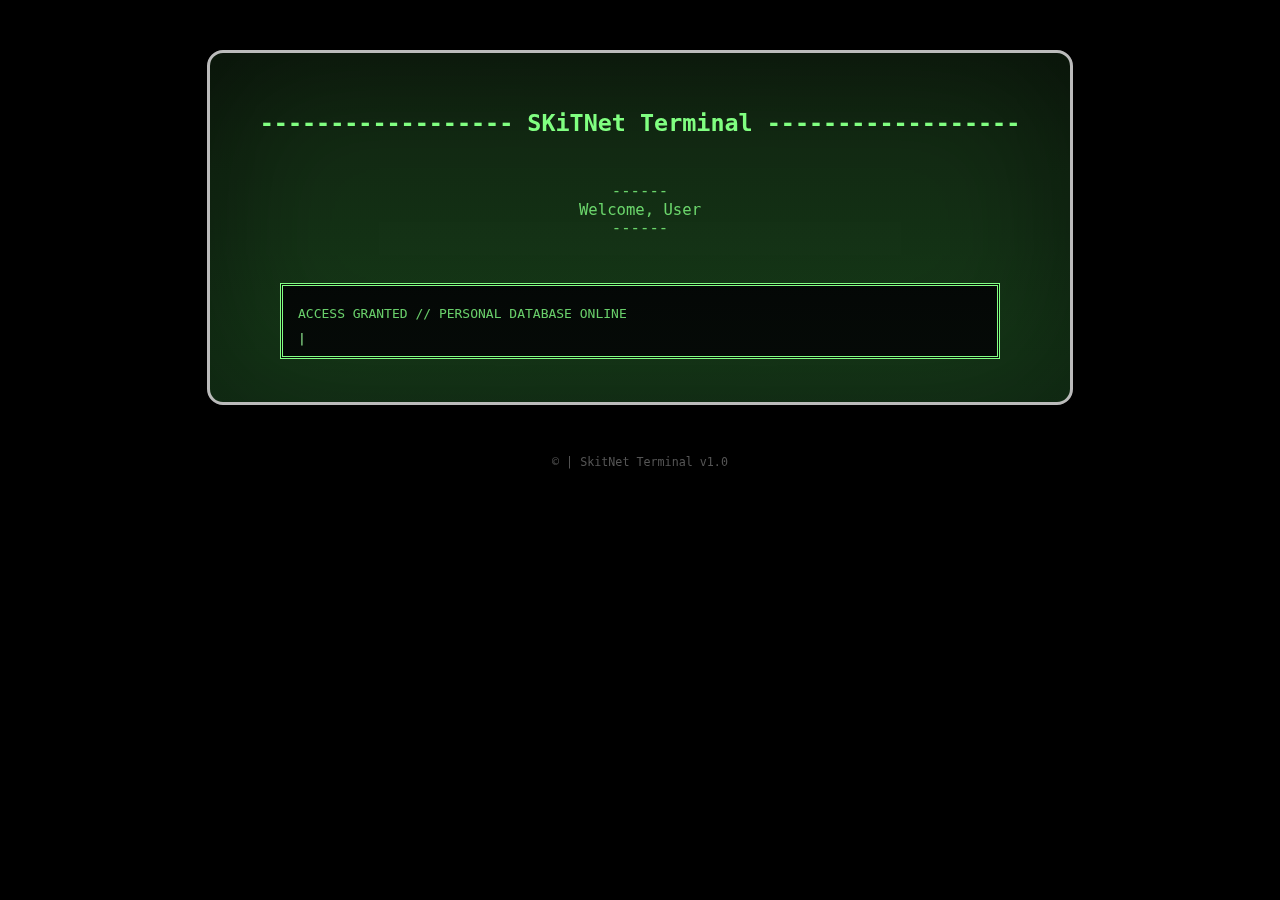
<file: index.html>
<!DOCTYPE html>
<html lang="en">
<head>
  <meta charset="UTF-8">
  <meta name="viewport" content="width=device-width, initial-scale=1.0">
  <title>Portfolio_Terminal</title>
  <link rel="stylesheet" href="style.css">
</head>

<body>
  <div class="main-container">
  <main class="terminal">
    <div class="overseer">
      <h1>------------------ SKiTNet Terminal ------------------</h1>
      <p>
        <span>------</span>
        Welcome, User
        <span>------</span>
      </p>
    </div>

    <br>

    <!-- System intro -->
    <blockquote class="text" id="boot-sequence">
        

    </blockquote>

        <section id="aboutMe">
        <div class="overseer" id="aboutMe.html">
            <h1>------ INTERVIEW LOG [SKiT-001] ------</h1>
            <a href="https://github.com/Flesheatingnerd">File Origin: /user_data/profile/about_me.sys</a>
        </div> 

        <blockquote class="text">
      <p><strong>Interviewer:</strong> System AI - Overseer Unit</p>
      <p><strong>Subject:</strong> User “Flesh”</p>
      <p><strong>Date:</strong> ██/██/20██</p>
      <p><strong>Clearance Level:</strong> Public</p>
      <br>

      <p><strong>Overseer:</strong> Who is “Flesh”?</p>
      <p><strong>Flesh:</strong> Many call me by many names. They know me as an Author, as a writer, as an artist, and as a developer. Many identities; Teller of Stories and Builder of Systems, yet they all are part of me. They shape me — through code, through words, through art.</p>
      <br>

      <p><strong>Overseer:</strong> What is Flesh?</p>
      <p><strong>Flesh:</strong> A concept that refused to stay in draft form. A person who turned curiosity into habit. I draw worlds when I can't write them, and I write when I can't code. Each form feeds the other.</p>
      <br>

      <p><strong>Overseer:</strong> Is “Flesh” really your name?</p>
      <p><strong>Flesh:</strong> (laughs softly) It's more of a handle — a relic of my old stories, where names carried weight. But over time, it became a kind of truth. “Flesh” is the part of me that creates, even when the rest of me hesitates.</p>
      <br>

      <p><strong>Overseer:</strong> What does Flesh do?</p>
      <p><strong>Flesh:</strong> I write. I draw. I build. My primary directive is full-stack creation — the front, the back, and everything in between. Whether it's a website, a story, or a sketch, it all begins with the same impulse: to make something real out of what isn't.</p>
      <br>

      <p><strong>Overseer:</strong> What drives this process?</p>
      <p><strong>Flesh:</strong> Curiosity. The thrill of making something that responds. A fascination with systems — human or digital — that can tell stories on their own. Maybe it's control. Maybe it's connection. I haven't decided yet.</p>
      <br>

      <p><strong>Overseer:</strong> How can I follow Flesh?</p>
      <p><strong>Flesh:</strong> My signal moves through the web — code, art, and fragments of fiction. If you wish to trace it, you'll find the breadcrumbs soon enough, in the portfolio's mainframe. (Transmission coordinates: <a href="#contact">CONTACT_PROTOCOL.sys</a>)</p>
      <br>

      <p><strong>Overseer:</strong> Any closing statement for the log?</p>
      <p><strong>Flesh:</strong> The internet's full of ghosts. Some leave traces of what they were. I'm trying to leave proof of what I could become.</p>
      <br>

      <p><strong>// SYSTEM SUMMARY //</strong></p>
      <p><strong>Core Functions:</strong> Full Stack Development, Front-End Design, Creative Writing, Digital Illustration</p>
      <p><strong>Languages:</strong> HTML, CSS, JavaScript (learning frameworks such as React & Node.js), and Python</p>
      <p><strong>Tools:</strong> VS Code, Github, Figma</p>
      <p><strong>Learning/Focus:</strong> Building interactive websites, and making stories that blend art with code; hopefully</p>
      <p><strong>Current Objective:</strong> Expanding technical skills while developing unique projects</p>
      <br>
      
      <p><strong>[END LOG]</strong></p>
    </blockquote>
    </section>

    <section id="project">
    <div class="overseer" id="project.html">
      <h1>------ PROJECTS DATABASE ------</h1>
      <a href="https://github.com/Flesheatingnerd">File Origin: /user_data/projects/sys_log</a>
    </div>

    <blockquote class="text">
      <p><strong>ACCESS LOG:</strong> Authorized user [User]</p>
      <p><strong>Status:</strong> Portfolio modules online.</p>
      <p><strong>Directive:</strong> Display all active and archived creations.</p>
      <br>

      <p><strong>Overseer:</strong> Initiating scan...</p>
      <p><strong>System:</strong> Found 4 records in current directory.</p>
      <br>

      <ul id="projects-list">
        <li>
          <p><strong>PROJECT_001: Terminal Portfolio [Active]</strong></p>
          <p>Description: The very system you're reading this from. A fusion of code and aesthetic, built with HTML, CSS, and JavaScript. Simulates a secure digital terminal while serving as a personal website.</p>
          <p>Stack: HTML | CSS | JavaScript</p>
          <p>Status: Deployed</p>
        </li>
        <br>

        <li>
          <p><strong>PROJECT_002: Tales at Skittles' Inn [In Development]</strong></p>
          <p>Description: A multi-genre story hub — cozy, eerie, and strange. Built to host fiction, artwork, and logs from different worlds, all connected under a single site framework.</p>
          <p>Stack: HTML | CSS | JavaScript (planned: React integration)</p>
          <p>Status: Under Construction</p>
        </li>
        <br>

        <li>
          <p><strong>PROJECT_003: KusinaSeekr [Ongoing]</strong></p>
          <p>Description: A web-based Filipino recipe and learning platform aimed at promoting home cooking and culinary education. Created for an academic capstone project.</p>
          <p>Stack: HTML | PHP | MySQL</p>
          <p>Status: <a href="https://github.com/adeptme/KusinaSeekr-Frontend"><span class="status">Archived</span></a></p>
        </li>
        <br>

         <li>
          <p><strong>PROJECT_004: Skittles Bot [Active]</strong></p>
          <p>Description: A Discord Bot responds to commands, posts fun prompts, and integrates small mini-games. Designed to be Flesh's small dive into Machine Learning.</p>
          <p>Stack: Python | Discord API</p>
          <p>Highlights:
            <ul>
              <li>Custom commands</li>
              <li>Play simple mini-games</li>
              <li>Role-playing features (Future Updates)</li>
            </ul>
          </p>
          <p>Status: <a href="https://github.com/Flesheatingnerd/Skittles-Companion"><span class="status online">Active</span></a></p>
        </li>
      </ul>

      <br>
      <p><strong>Overseer:</strong> Log complete. Awaiting new entries...</p>
      <br>

      <p><strong>[END OF FILE]</strong></p>
    </blockquote>
    </section>

    <section id="experience">
        <div class="overseer" id="experience.html">
      <h1>---- EXPERIENCE_ARCHIVE.sys ----</h1>
      <p>Accessing professional records...</p>
      <p>Encryption Level: CLASSIFIED</p>
      <p>Status: <strong>Access Granted</strong></p>
      <br>
    </div>

    <blockquote class="text">
      <p><strong>Overseer:</strong> User, please confirm your participation credentials.</p>
      <p><strong>Flesh:</strong> Uploading records now. These are the documented operations I've participated in — a blend of creative and technical missions.</p>
      <br>

      <!-- EXPERIENCE ENTRIES -->
      <ul id="exp-list">

        <li>
          <p><strong>OPERATION_001:</strong> <span> UI/UX Hawk-A-Thon: Designing the Future</span></p>
          <p>Description: Collaborated with a small dev team to design a prototype for an app-based tool within 48 hours. Helped a bit on UI, but focused more on pitching.</p>
          <p>Role: Business Pitcher </p>
          <p>Status: <span>Completed</span></p>
          <a href="images/certificate_hackathon.pdf" target="_blank">[VIEW CERTIFICATE]</a>
        </li>

        <br>

        <li>
          <p><strong>OPERATION_002:</strong> <span>Unlock() Forging Keys Towards the Doors of the Future</span></p>
          <p>Description: Wrote a compelling story focused on the Psychological aspects for a 2d game where the player navigate through dreamscapes shaped by the five stages of grief, uncovering fractured truths about themselves with each night they survive.</p>
          <p>Role: Writer</p>
          <p>Status: <span>Completed</span></p>
          <a href="#" target="_blank">[NOT AVAILABLE]</a>
        </li>

        <br>

        <li>
          <p><strong>OPERATION_003:</strong> <span>Lord of The Mysteries Writing Submission</span></p>
          <p>Description: Write a five thousand words story for a writing competion. The theme of the submission is sacrifice.</p>
          <p>Role: Writer</p>
          <p>Status: <span>Completed</span></p>
          <a href="images/Not All Blossom Spark.pdf">[VIEW STORY]</a>
        </li>
      </ul>

        <br>

      <p><strong>Overseer:</strong> All records verified. New entries pending upload...</p>

    </blockquote>
    </section>

    <section id="contact">
    <div class="overseer" id="contact.html">
          <h1>---- CONTACT_PROTOCOL.sys ----</h1>
      <p>Initializing secure uplink...</p>
      <p>Connection: <strong>Stable</strong></p>
      <p>Encryption Level: AES-256 | Channel Open</p>
      <br>
    </div>

    <blockquote class="text">
      <p><strong>System AI:</strong> State your transmission, User.</p>
      <p><strong>Overseer:</strong> You may send encrypted correspondence through the form below. I will forward it to your designated client.</p>

      <form id="contact-form" class="contact-form">
        <label for="name">> IDENTIFICATION</label><br>
        <input type="text" id="name" name="name" required><br><br>

        <label for="email">> RETURN CHANNEL</label><br>
        <input type="email" id="email" name="email" required><br><br>

        <label for="message">> TRANSMISSION DATA</label><br>
        <textarea id="message" name="message" rows="5" required></textarea><br><br>

        <button type="submit">[ SEND TRANSMISSION ]</button>
      </form>

      <div id="response"></div>

      <br><br>

      <p><strong>Overseer:</strong> Alternate communication routes available:</p>
      <ul>
        <li><a href="mailto:frankeliel.gasta@gmail.com">Encrypted Google Mail</a></li>
        <li><a href="https://github.com/Flesheatingnerd" target="_blank">GitHub Network</a></li>
        <li><a href="https://x.com/flesheatingnerd" target="_blank">X/Twitter Feed</a></li>
      </ul>
    </blockquote>
    </section>


    <div class="scanline"></div>
  </main>
  </div>



  <footer>
    <p>© | SkitNet Terminal v1.0</p>
  </footer>

  <script src="main.js"></script>
</body>
</html>
</file>
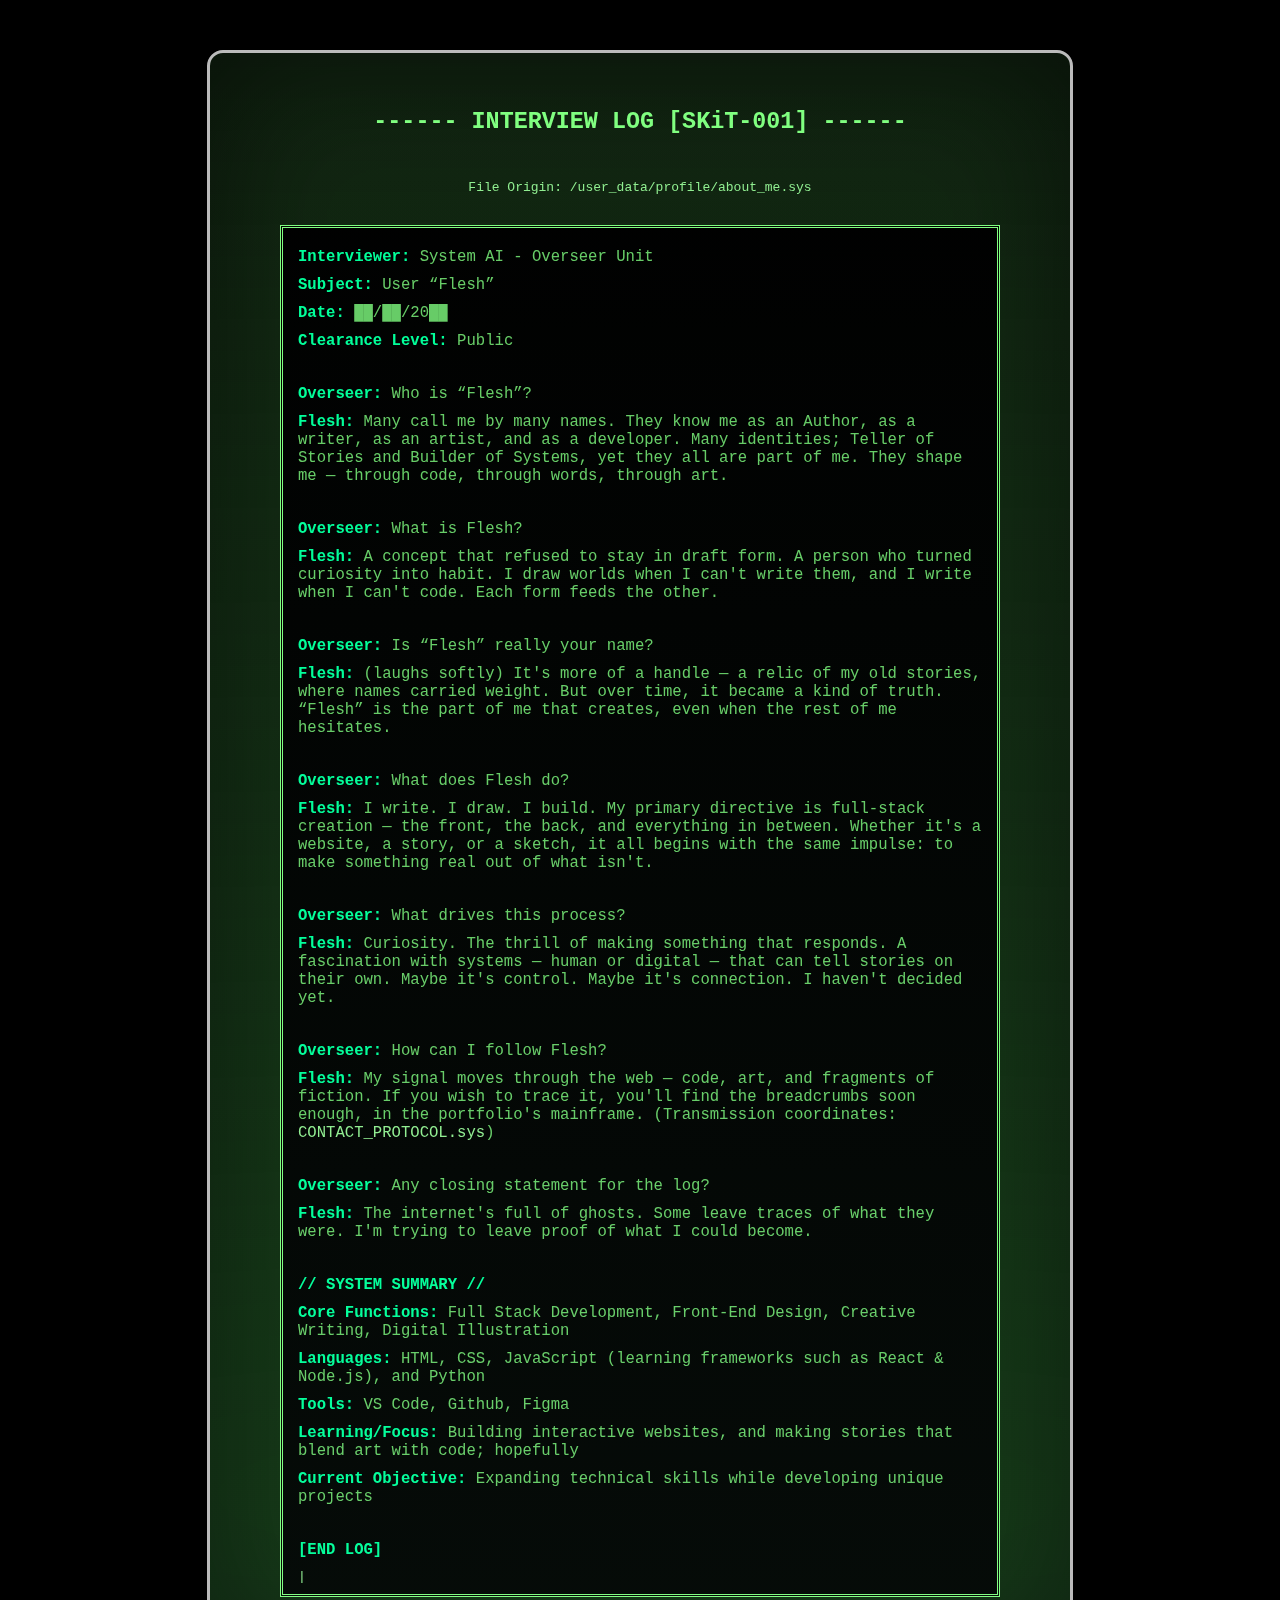
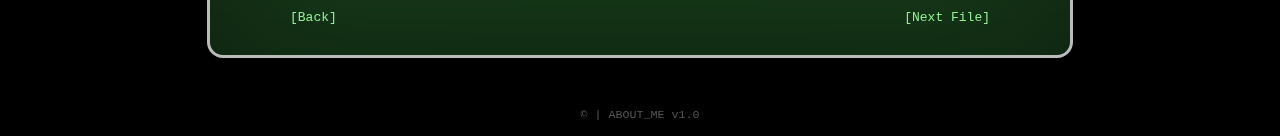
<file: aboutMe.html>
<!DOCTYPE html>
<html lang="en">
<head>
  <meta charset="UTF-8">
  <meta name="viewport" content="width=device-width, initial-scale=1.0">
  <title>About_Me.sys</title>
  <link rel="stylesheet" href="style.css">
</head>

<body>
  <main class="terminal">
    <div class="overseer">
      <h1>------ INTERVIEW LOG [SKiT-001] ------</h1>
      <a href="https://github.com/Flesheatingnerd">File Origin: /user_data/profile/about_me.sys</a> 

    <blockquote class="text">
      <p><strong>Interviewer:</strong> System AI - Overseer Unit</p>
      <p><strong>Subject:</strong> User “Flesh”</p>
      <p><strong>Date:</strong> ██/██/20██</p>
      <p><strong>Clearance Level:</strong> Public</p>
      <br>

      <p><strong>Overseer:</strong> Who is “Flesh”?</p>
      <p><strong>Flesh:</strong> Many call me by many names. They know me as an Author, as a writer, as an artist, and as a developer. Many identities; Teller of Stories and Builder of Systems, yet they all are part of me. They shape me — through code, through words, through art.</p>
      <br>

      <p><strong>Overseer:</strong> What is Flesh?</p>
      <p><strong>Flesh:</strong> A concept that refused to stay in draft form. A person who turned curiosity into habit. I draw worlds when I can't write them, and I write when I can't code. Each form feeds the other.</p>
      <br>

      <p><strong>Overseer:</strong> Is “Flesh” really your name?</p>
      <p><strong>Flesh:</strong> (laughs softly) It's more of a handle — a relic of my old stories, where names carried weight. But over time, it became a kind of truth. “Flesh” is the part of me that creates, even when the rest of me hesitates.</p>
      <br>

      <p><strong>Overseer:</strong> What does Flesh do?</p>
      <p><strong>Flesh:</strong> I write. I draw. I build. My primary directive is full-stack creation — the front, the back, and everything in between. Whether it's a website, a story, or a sketch, it all begins with the same impulse: to make something real out of what isn't.</p>
      <br>

      <p><strong>Overseer:</strong> What drives this process?</p>
      <p><strong>Flesh:</strong> Curiosity. The thrill of making something that responds. A fascination with systems — human or digital — that can tell stories on their own. Maybe it's control. Maybe it's connection. I haven't decided yet.</p>
      <br>

      <p><strong>Overseer:</strong> How can I follow Flesh?</p>
      <p><strong>Flesh:</strong> My signal moves through the web — code, art, and fragments of fiction. If you wish to trace it, you'll find the breadcrumbs soon enough, in the portfolio's mainframe. (Transmission coordinates: <a href="#contact">CONTACT_PROTOCOL.sys</a>)</p>
      <br>

      <p><strong>Overseer:</strong> Any closing statement for the log?</p>
      <p><strong>Flesh:</strong> The internet's full of ghosts. Some leave traces of what they were. I'm trying to leave proof of what I could become.</p>
      <br>

      <p><strong>// SYSTEM SUMMARY //</strong></p>
      <p><strong>Core Functions:</strong> Full Stack Development, Front-End Design, Creative Writing, Digital Illustration</p>
      <p><strong>Languages:</strong> HTML, CSS, JavaScript (learning frameworks such as React & Node.js), and Python</p>
      <p><strong>Tools:</strong> VS Code, Github, Figma</p>
      <p><strong>Learning/Focus:</strong> Building interactive websites, and making stories that blend art with code; hopefully</p>
      <p><strong>Current Objective:</strong> Expanding technical skills while developing unique projects</p>
      <br>
      
      <p><strong>[END LOG]</strong></p>
    </blockquote>

    

    <div class="scanline"></div>

    <div class="selection">
      <a href="index.html">[Back]</a>
      <a href="project.html">[Next File]</a>
    </div>

  </main>

  <footer>
    <p>© | ABOUT_ME v1.0</p>
  </footer>
</body>
</html>
</file>
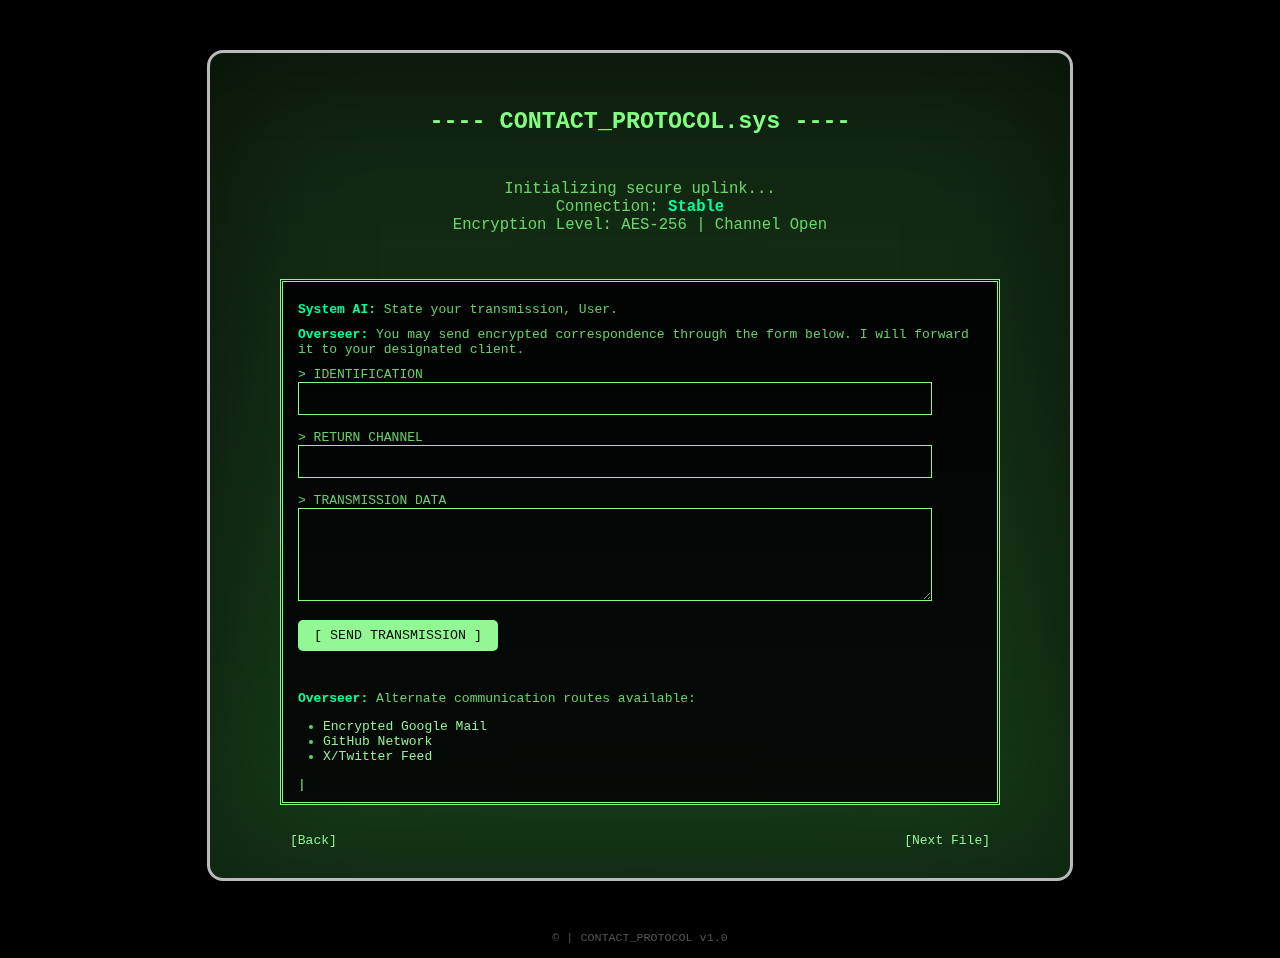
<file: contact.html>
<!DOCTYPE html>
<html lang="en">
<head>
  <meta charset="UTF-8">
  <meta name="viewport" content="width=device-width, initial-scale=1.0">
  <title>CONTACT_PROTOCOL.sys</title>
  <link rel="stylesheet" href="style.css">
</head>

<body>
  <main class="terminal">
    <div class="overseer">
      <h1>---- CONTACT_PROTOCOL.sys ----</h1>
      <p>Initializing secure uplink...</p>
      <p>Connection: <strong>Stable</strong></p>
      <p>Encryption Level: AES-256 | Channel Open</p>
      <br>
    </div>

    <blockquote class="text">
      <p><strong>System AI:</strong> State your transmission, User.</p>
      <p><strong>Overseer:</strong> You may send encrypted correspondence through the form below. I will forward it to your designated client.</p>

      <form id="contact-form" class="contact-form">
        <label for="name">> IDENTIFICATION</label><br>
        <input type="text" id="name" name="name" required><br><br>

        <label for="email">> RETURN CHANNEL</label><br>
        <input type="email" id="email" name="email" required><br><br>

        <label for="message">> TRANSMISSION DATA</label><br>
        <textarea id="message" name="message" rows="5" required></textarea><br><br>

        <button type="submit">[ SEND TRANSMISSION ]</button>
      </form>

      <div id="response"></div>

      <br><br>

      <p><strong>Overseer:</strong> Alternate communication routes available:</p>
      <ul>
        <li><a href="mailto:frankeliel.gasta@gmail.com">Encrypted Google Mail</a></li>
        <li><a href="https://github.com/Flesheatingnerd" target="_blank">GitHub Network</a></li>
        <li><a href="https://x.com/flesheatingnerd" target="_blank">X/Twitter Feed</a></li>
      </ul>
    </blockquote>

    <div class="scanline"></div>
    <br>

    <div class="selection">
      <a href="index.html">[Back]</a>
      <a href="experience.html">[Next File]</a>
    </div>

  </main>

  <footer>
    <p>© | CONTACT_PROTOCOL v1.0</p>
  </footer>

  <script src="contact.js"></script>
</body>
</html>
</file>
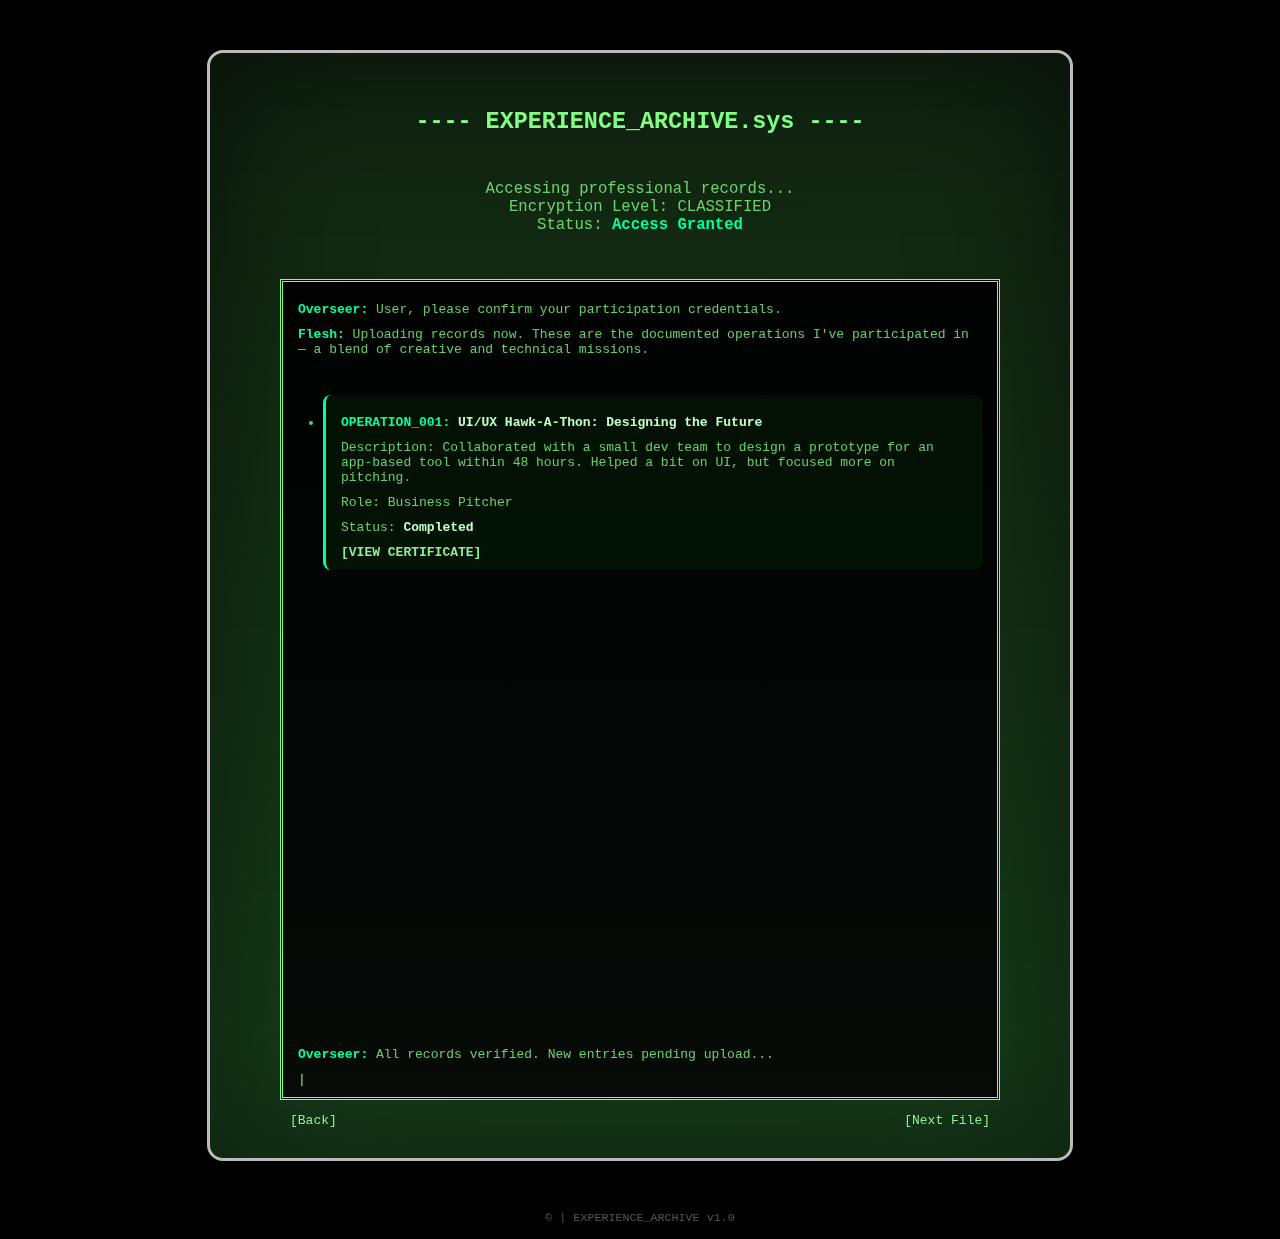
<file: experience.html>
<!DOCTYPE html>
<html lang="en">
<head>
  <meta charset="UTF-8" />
  <meta name="viewport" content="width=device-width, initial-scale=1.0" />
  <title>EXPERIENCE_ARCHIVE.sys</title>
  <link rel="stylesheet" href="style.css" />
</head>

<body>
  <main class="terminal">
    <div class="overseer">
      <h1>---- EXPERIENCE_ARCHIVE.sys ----</h1>
      <p>Accessing professional records...</p>
      <p>Encryption Level: CLASSIFIED</p>
      <p>Status: <strong>Access Granted</strong></p>
      <br>
    </div>

    <blockquote class="text">
      <p><strong>Overseer:</strong> User, please confirm your participation credentials.</p>
      <p><strong>Flesh:</strong> Uploading records now. These are the documented operations I've participated in — a blend of creative and technical missions.</p>
      <br>

      <!-- EXPERIENCE ENTRIES -->
      <ul id="exp-list">

        <li>
          <p><strong>OPERATION_001:</strong> <span> UI/UX Hawk-A-Thon: Designing the Future</span></p>
          <p>Description: Collaborated with a small dev team to design a prototype for an app-based tool within 48 hours. Helped a bit on UI, but focused more on pitching.</p>
          <p>Role: Business Pitcher </p>
          <p>Status: <span>Completed</span></p>
          <a href="images/certificate_hackathon.pdf" target="_blank">[VIEW CERTIFICATE]</a>
        </li>

        <br>

        <li>
          <p><strong>OPERATION_002:</strong> <span>Unlock() Forging Keys Towards the Doors of the Future</span></p>
          <p>Description: Wrote a compelling story focused on the Psychological aspects for a 2d game where the player navigate through dreamscapes shaped by the five stages of grief, uncovering fractured truths about themselves with each night they survive.</p>
          <p>Role: Writer</p>
          <p>Status: <span>Completed</span></p>
          <a href="#" target="_blank">[NOT AVAILABLE]</a>
        </li>

        <br>

        <li>
          <p><strong>OPERATION_003:</strong> <span>Lord of The Mysteries Writing Submission</span></p>
          <p>Description: Write a five thousand words story for a writing competion. The theme of the submission is sacrifice.</p>
          <p>Role: Writer</p>
          <p>Status: <span>Completed</span></p>
          <a href="images/Not All Blossom Spark.pdf">[VIEW STORY]</a>
        </li>
      </ul>

        <br>

      <p><strong>Overseer:</strong> All records verified. New entries pending upload...</p>

    </blockquote>

    <div class="scanline"></div>

    <div class="selection">
      <a href="index.html">[Back]</a>
      <a href="aboutMe.html">[Next File]</a>
    </div>

  </main>

  <footer>
    <p>© | EXPERIENCE_ARCHIVE v1.0</p>
  </footer>

      <script>
    // Simple "reveal" animation for projects (non-blocking)
    document.addEventListener("DOMContentLoaded", () => {
      const items = document.querySelectorAll("#exp-list li");
      items.forEach((li, i) => {
        li.style.opacity = 0;
        li.style.transform = "translateY(6px)";
        setTimeout(() => {
          li.style.transition = "opacity 400ms ease, transform 400ms ease";
          li.style.opacity = 1;
          li.style.transform = "translateY(0)";
        }, 600 + i * 220); // staggered reveal
      });
    });
    </script>

</body>
</html>
</file>
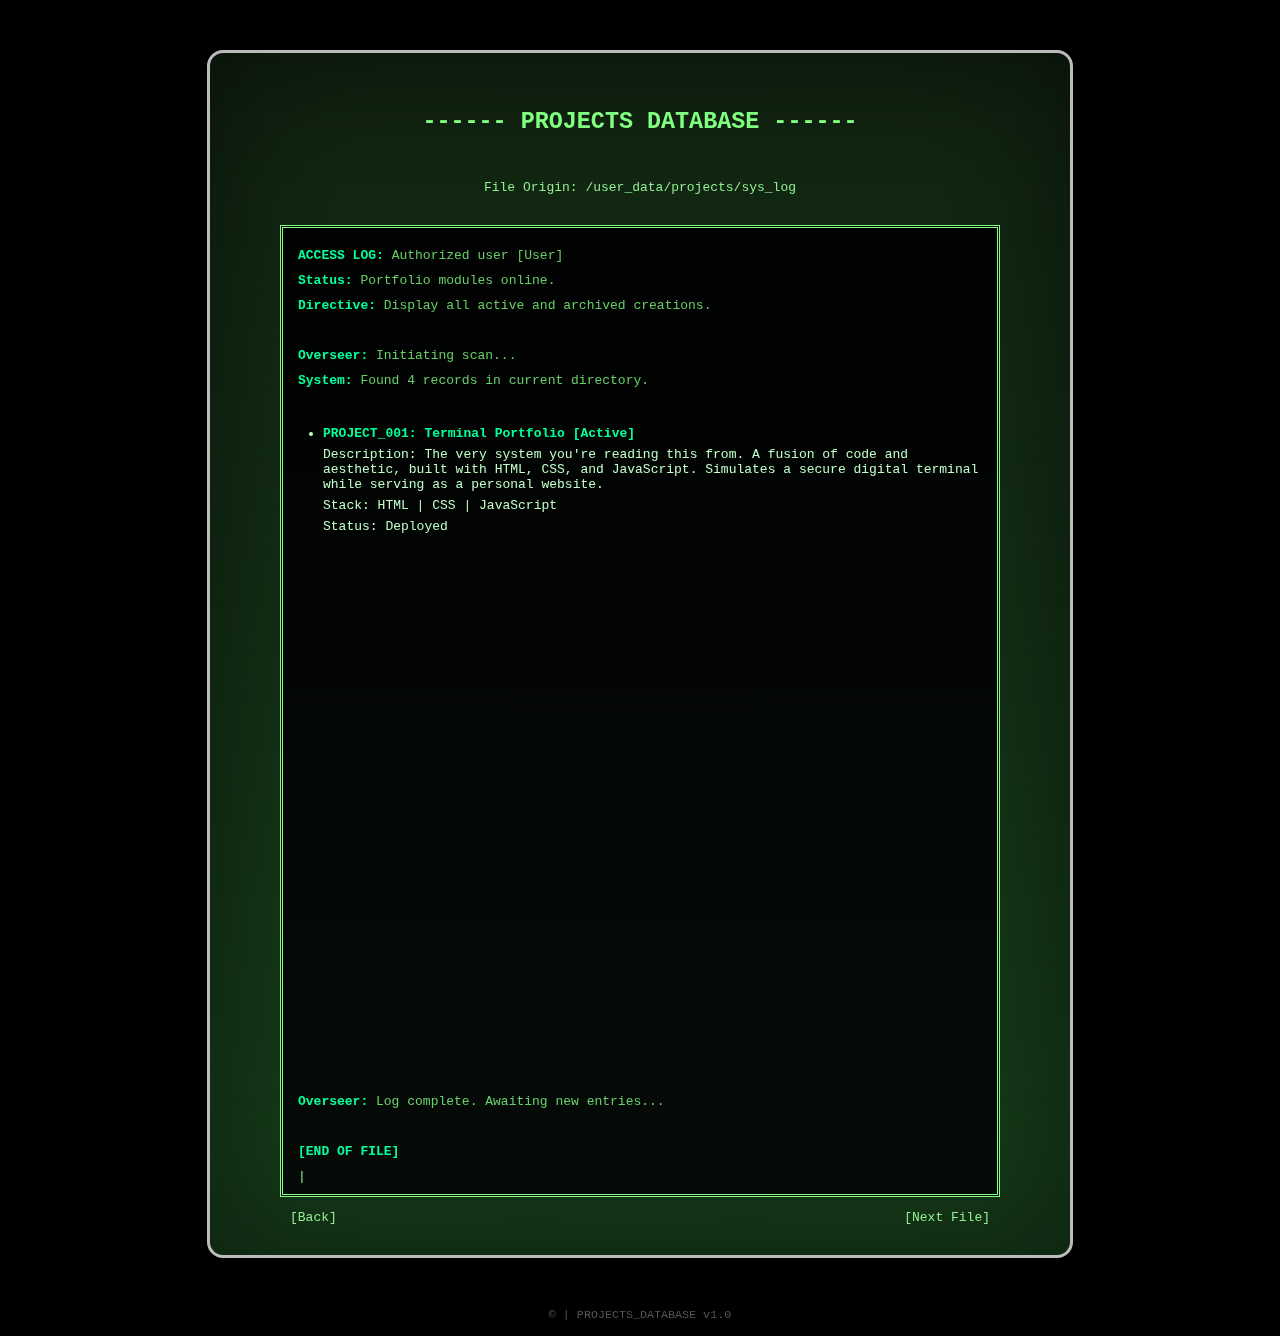
<file: project.html>
<!DOCTYPE html>
<html lang="en">
<head>
  <meta charset="UTF-8">
  <meta name="viewport" content="width=device-width, initial-scale=1.0">
  <title>Projects_Database.sys</title>
  <link rel="stylesheet" href="style.css">
</head>

<body>
  <main class="terminal">
    <div class="overseer">
      <h1>------ PROJECTS DATABASE ------</h1>
      <a href="https://github.com/Flesheatingnerd">File Origin: /user_data/projects/sys_log</a>
    </div>

    <blockquote class="text">
      <p><strong>ACCESS LOG:</strong> Authorized user [User]</p>
      <p><strong>Status:</strong> Portfolio modules online.</p>
      <p><strong>Directive:</strong> Display all active and archived creations.</p>
      <br>

      <p><strong>Overseer:</strong> Initiating scan...</p>
      <p><strong>System:</strong> Found 4 records in current directory.</p>
      <br>

      <ul id="projects-list">
        <li>
          <p><strong>PROJECT_001: Terminal Portfolio [Active]</strong></p>
          <p>Description: The very system you're reading this from. A fusion of code and aesthetic, built with HTML, CSS, and JavaScript. Simulates a secure digital terminal while serving as a personal website.</p>
          <p>Stack: HTML | CSS | JavaScript</p>
          <p>Status: Deployed</p>
        </li>
        <br>

        <li>
          <p><strong>PROJECT_002: Tales at Skittles' Inn [In Development]</strong></p>
          <p>Description: A multi-genre story hub — cozy, eerie, and strange. Built to host fiction, artwork, and logs from different worlds, all connected under a single site framework.</p>
          <p>Stack: HTML | CSS | JavaScript (planned: React integration)</p>
          <p>Status: Under Construction</p>
        </li>
        <br>

        <li>
          <p><strong>PROJECT_003: KusinaSeekr [Ongoing]</strong></p>
          <p>Description: A web-based Filipino recipe and learning platform aimed at promoting home cooking and culinary education. Created for an academic capstone project.</p>
          <p>Stack: HTML | PHP | MySQL</p>
          <p>Status: <a href="https://github.com/adeptme/KusinaSeekr-Frontend"><span class="status">Archived</span></a></p>
        </li>
        <br>

         <li>
          <p><strong>PROJECT_004: Skittles Bot [Active]</strong></p>
          <p>Description: A Discord Bot responds to commands, posts fun prompts, and integrates small mini-games. Designed to be Flesh's small dive into Machine Learning.</p>
          <p>Stack: Python | Discord API</p>
          <p>Highlights:
            <ul>
              <li>Custom commands</li>
              <li>Play simple mini-games</li>
              <li>Role-playing features (Future Updates)</li>
            </ul>
          </p>
          <p>Status: <a href="https://github.com/Flesheatingnerd/Skittles-Companion"><span class="status online">Active</span></a></p>
        </li>
      </ul>

      <br>
      <p><strong>Overseer:</strong> Log complete. Awaiting new entries...</p>
      <br>

      <p><strong>[END OF FILE]</strong></p>
    </blockquote>

    <div class="scanline"></div>

    <div class="selection">
      <a href="index.html">[Back]</a>
      <a href="contact.html">[Next File]</a>
    </div>
  </main>

  <footer>
    <p>© | PROJECTS_DATABASE v1.0</p>
  </footer>

    <script>
    // Simple "reveal" animation for projects (non-blocking)
    document.addEventListener("DOMContentLoaded", () => {
      const items = document.querySelectorAll("#projects-list li");
      items.forEach((li, i) => {
        li.style.opacity = 0;
        li.style.transform = "translateY(6px)";
        setTimeout(() => {
          li.style.transition = "opacity 400ms ease, transform 400ms ease";
          li.style.opacity = 1;
          li.style.transform = "translateY(0)";
        }, 600 + i * 220); // staggered reveal
      });
    });
    </script>
</body>
</html>
</file>
<file: style.css>
body {
    background-color: #000;
    color: rgba(128, 255, 128, 0.8);
    font-family: monospace;
    text-align: center;
    margin: 0;
    padding: 0;
}

.terminal {
    position: relative;
    background-color: #131;
    padding: 30px;
    border: 3px solid #bbb;
    border-radius: 16px;
    width: 800px;
    max-width: 800px;
    margin: 50px auto;
    background-image: radial-gradient(ellipse 1000% 100% at 50% 90%, transparent, #121);
    box-shadow: inset 0 0 10em 1em rgba(0, 0, 0, 0.5);
    overflow: hidden; /* Prevent scanline from spilling out */
}

.overseer h1 {
    text-decoration: none;
    font-size: 1.8em;
    color: #80FF80;
    padding-top: 10px;
    padding-bottom: 30px;
}

.overseer p {
    font-size: 1.2em;
    margin: 0;
}

.overseer span {
    display: block;
    line-height: 1.2em;
}

.text {
    background-color: #000;
    border: double 3px #80FF80;
    margin-top: 30px;
    padding: 10px 15px;
    
    text-align: left;    
}

.text p {
    margin: 10px 0;
}

.text ul {
    list-style-type: disc;
    padding-left: 25px;
}

a {
    color: #90EE90;
    text-decoration: none;
    background: transparent;
}

a:hover {
    color: #131;
    text-decoration: underline;
    background-color: #80FF80;
    padding: 0 2px;
    border-radius: 2px;
}

.text::after {
  content: "|";
  animation: blink 1s infinite;
  color: #90EE90;
}

@keyframes blink {
  0%, 50% { opacity: 1; }
  50.1%, 100% { opacity: 0; }
}

.selection {
    display: flex;
    justify-content: space-between;
    margin-left: 50px;
    margin-right: 50px;
}

footer {
    margin-top: 40px;
    color: #555;
    font-size: 0.9em;
}

.scanline {
    position: absolute;
    top: 0;
    left: 0;
    width: 100%;
    height: 100%; /* full terminal height */
    background: linear-gradient(to bottom, rgba(56, 112, 82, 0), rgba(56, 112, 82, 0.1));
    animation: scan 4s linear infinite;
    pointer-events: none;
    mix-blend-mode: screen;
    z-index: 2;
}

@keyframes scan {
    0% { transform: translateY(-100%); }
    100% { transform: translateY(100%); }
}

strong {
  color: #00ff99;
}

.contact-form input, .contact-form textarea {
  width: 90%;
  background: #000000;
  border: 1px solid #80FF80;
  color: #80FF80;
  font-family: monospace;
  padding: 8px;
}

.contact-form button {
  background: #90f890;
  color: #000;
  border: none;
  padding: 8px 16px;
  cursor: pointer;
  font-family: monospace;
  border-radius: 5px;
}

.contact-form button:hover {
  background: #131;
  color: #80FF80;
  border: 1px solid #80FF80;
}


/* --- Project CSS --- */

#projects-list li { 
    margin-bottom: 16px; 
    color: #bfffc8;
}

#projects-list li p { 
    margin: 6px 0; 
}
#projects-list li ul { 
    margin: 6px 0 0 18px; 
    list-style: disc; 
    color: #cfe; 
}

/* --- EXP LIST --- */
#exp-list li {
  margin-bottom: 24px;
  background-color: rgba(0, 32, 0, 0.4);
  padding: 10px 15px;
  border-left: 3px solid #00ff99;
  border-radius: 8px;
}

#exp-list a {
  color: #90EE90;
  text-decoration: none;
  font-weight: bold;
}

#exp-list a:hover {
  color: #131;
  background-color: #80FF80;
  padding: 0 3px;
  border-radius: 3px;
}

#exp-list span {
  color: #bfffc8;
  font-weight: bold;
}

section {
  display: none;
}
section.active {
  display: block;
  animation: fadeIn 0.5s ease;
}
@keyframes fadeIn {
  from { opacity: 0; }
  to { opacity: 1; }
}
</file>
